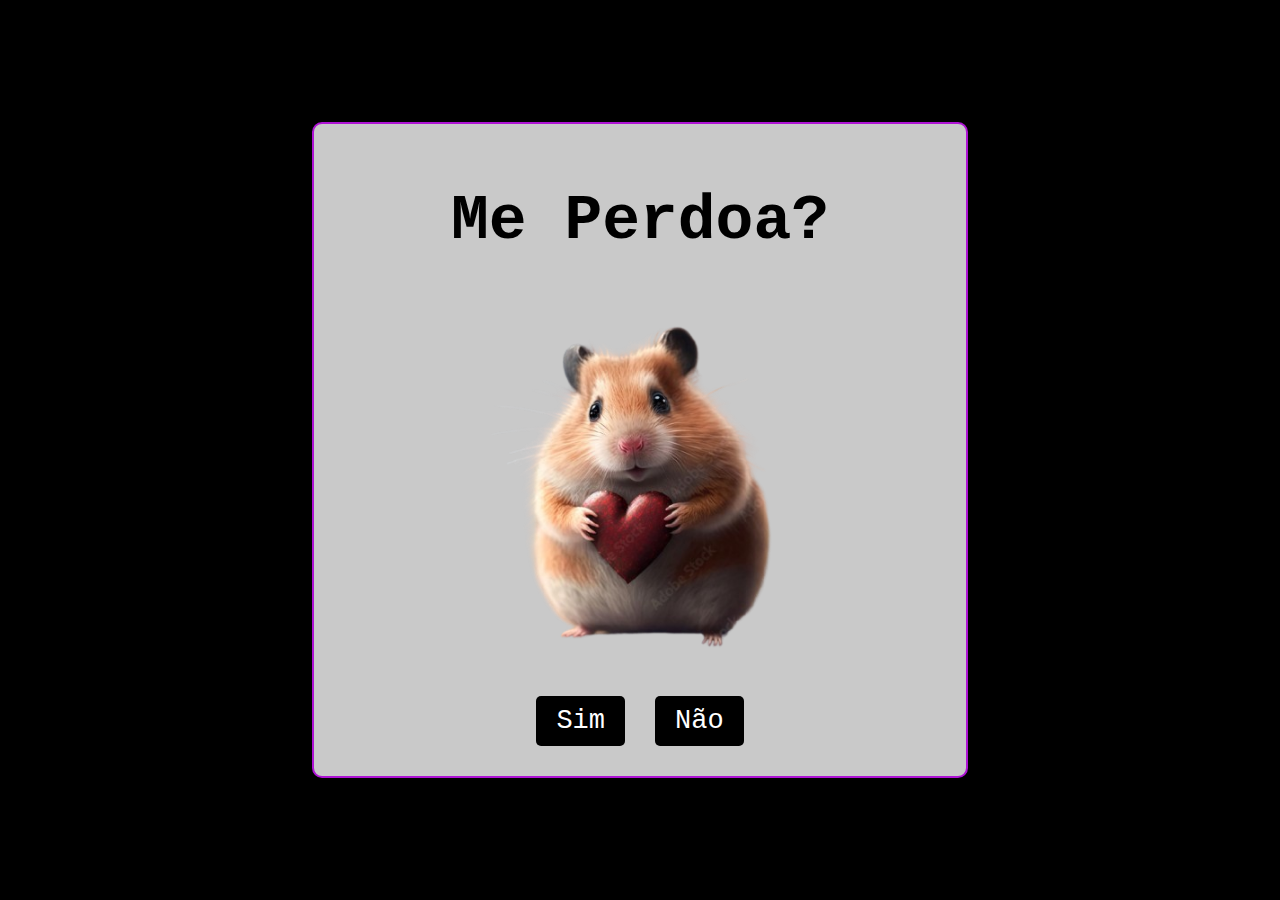
<file: index.html>
<!DOCTYPE html>
<html lang="pt-br">
<head>
    <meta charset="UTF-8">
    <meta name="viewport" content="width=device-width, initial-scale=1.0">
    <title>Me Perdoa?</title>
    <link rel="stylesheet" href="styles.css">
</head>
<body>
    <div class="box">
        <h1>Me Perdoa?</h1>
        <img src="assets/fofo.png" alt="" class="fof">
        <div class="buttons">
            <button id="button_s" class="sim">Sim</button>
            <button id="button_n" class="nao">Não</button>
        </div>    
    </div>

    <div id="popup" class="popup">
        <p class="popup-text">Te Amo ❤️ Toma pra você</p>
    </div>

<script src="java.js"></script>
</body>
</html>
</file>
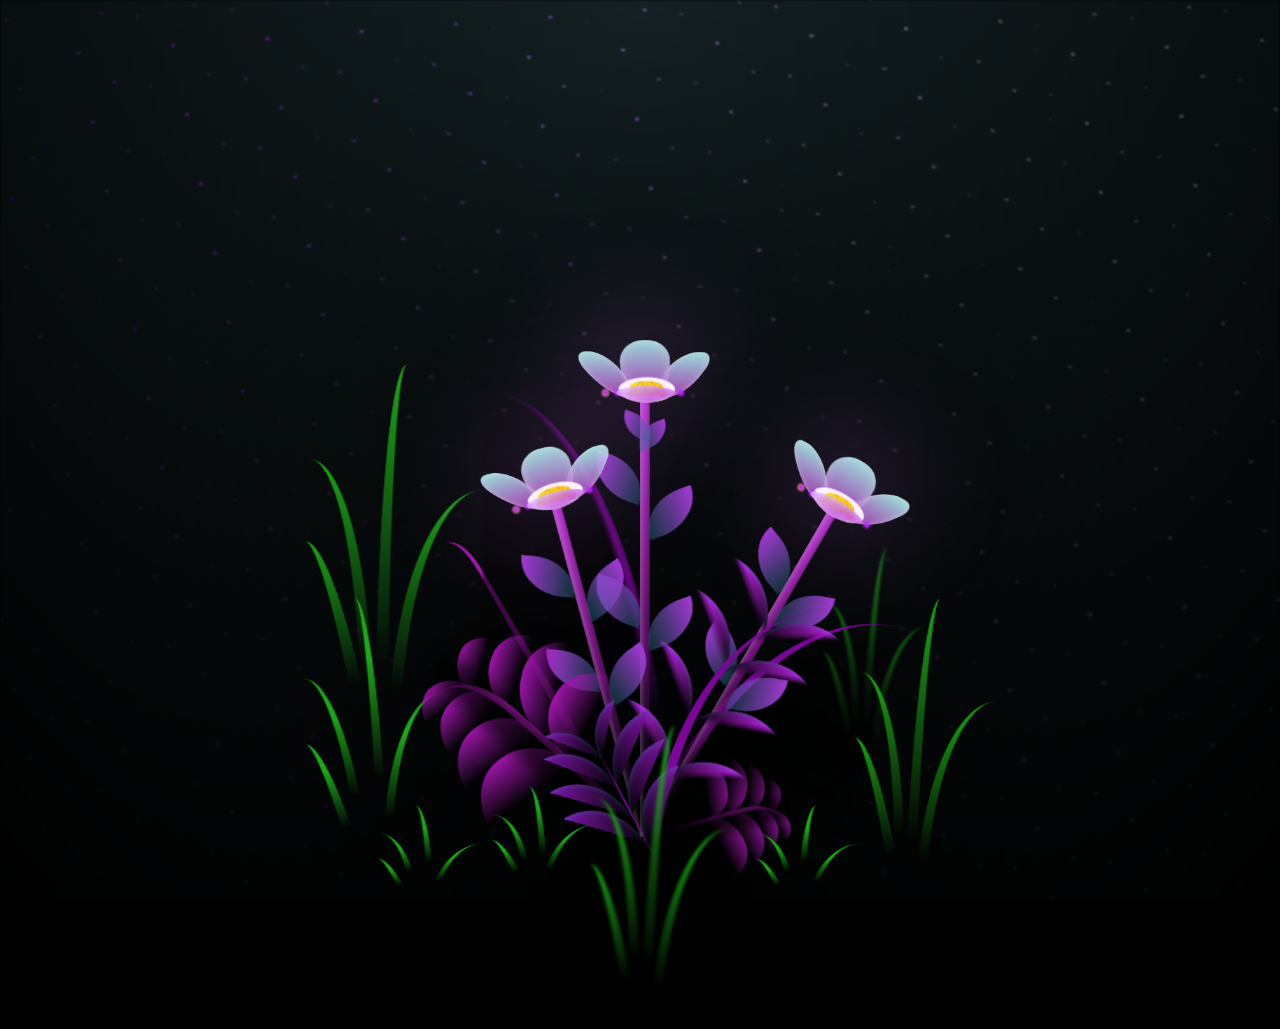
<file: flowers.html>
<!DOCTYPE html>
<html lang="pt-br">
<head>
    <meta charset="UTF-8">
    <meta name="viewport" content="width=device-width, initial-scale=1.0">
    <title>Flowers</title>
    <link rel="stylesheet" href="flowers.css">
</head>
<body>
    <div class="night"></div>
    <div class="flowers">
        <div class="flower flower--1">
            <div class="flower__leafs flower__leafs--1">
            <div class="flower__leaf flower__leaf--1"></div>
            <div class="flower__leaf flower__leaf--2"></div>
            <div class="flower__leaf flower__leaf--3"></div>
            <div class="flower__leaf flower__leaf--4"></div>
        

            <div class="flower__white-circle"></div>

            <div class="flower__light flower__light--1"></div>
            <div class="flower__light flower__light--2"></div>
            <div class="flower__light flower__light--3"></div>
            <div class="flower__light flower__light--4"></div>
            <div class="flower__light flower__light--5"></div>
            <div class="flower__light flower__light--6"></div>
            <div class="flower__light flower__light--7"></div>
            <div class="flower__light flower__light--8"></div>

        </div>
        <div class="flower__line">
                <div class="flower__line__leaf flower__line__leaf--1"></div>
                <div class="flower__line__leaf flower__line__leaf--2"></div>
                <div class="flower__line__leaf flower__line__leaf--3"></div>
                <div class="flower__line__leaf flower__line__leaf--4"></div>
                <div class="flower__line__leaf flower__line__leaf--5"></div>
                <div class="flower__line__leaf flower__line__leaf--6"></div>
            </div>
        </div>
  
        <div class="flower flower--2">
            <div class="flower__leafs flower__leafs--2">
            <div class="flower__leaf flower__leaf--1"></div>
            <div class="flower__leaf flower__leaf--2"></div>
            <div class="flower__leaf flower__leaf--3"></div>
            <div class="flower__leaf flower__leaf--4"></div>
            <div class="flower__white-circle"></div>
  
            <div class="flower__light flower__light--1"></div>
            <div class="flower__light flower__light--2"></div>
            <div class="flower__light flower__light--3"></div>
            <div class="flower__light flower__light--4"></div>
            <div class="flower__light flower__light--5"></div>
            <div class="flower__light flower__light--6"></div>
            <div class="flower__light flower__light--7"></div>
            <div class="flower__light flower__light--8"></div>
  
            </div>
            <div class="flower__line">
                <div class="flower__line__leaf flower__line__leaf--1"></div>
                <div class="flower__line__leaf flower__line__leaf--2"></div>
                <div class="flower__line__leaf flower__line__leaf--3"></div>
                <div class="flower__line__leaf flower__line__leaf--4"></div>
            </div>
        </div>
  
        <div class="flower flower--3">
            <div class="flower__leafs flower__leafs--3">
            <div class="flower__leaf flower__leaf--1"></div>
            <div class="flower__leaf flower__leaf--2"></div>
            <div class="flower__leaf flower__leaf--3"></div>
            <div class="flower__leaf flower__leaf--4"></div>
            <div class="flower__white-circle"></div>
  
            <div class="flower__light flower__light--1"></div>
            <div class="flower__light flower__light--2"></div>
            <div class="flower__light flower__light--3"></div>
            <div class="flower__light flower__light--4"></div>
            <div class="flower__light flower__light--5"></div>
            <div class="flower__light flower__light--6"></div>
            <div class="flower__light flower__light--7"></div>
            <div class="flower__light flower__light--8"></div>
  
        </div>
            <div class="flower__line">
                <div class="flower__line__leaf flower__line__leaf--1"></div>
                <div class="flower__line__leaf flower__line__leaf--2"></div>
                <div class="flower__line__leaf flower__line__leaf--3"></div>
                <div class="flower__line__leaf flower__line__leaf--4"></div>
            </div>
        </div>
  
        <div class="grow-ans" style="--d:1.2s">
            <div class="flower__g-long">
                <div class="flower__g-long__top"></div>
                <div class="flower__g-long__bottom"></div>
            </div>
        </div>
  
        <div class="growing-grass">
            <div class="flower__grass flower__grass--1">
                <div class="flower__grass--top"></div>
                <div class="flower__grass--bottom"></div>
                <div class="flower__grass__leaf flower__grass__leaf--1"></div>
                <div class="flower__grass__leaf flower__grass__leaf--2"></div>
                <div class="flower__grass__leaf flower__grass__leaf--3"></div>
                <div class="flower__grass__leaf flower__grass__leaf--4"></div>
                <div class="flower__grass__leaf flower__grass__leaf--5"></div>
                <div class="flower__grass__leaf flower__grass__leaf--6"></div>
                <div class="flower__grass__leaf flower__grass__leaf--7"></div>
                <div class="flower__grass__leaf flower__grass__leaf--8"></div>
                <div class="flower__grass__overlay"></div>
            </div>
        </div>
  
        <div class="growing-grass">
            <div class="flower__grass flower__grass--2">
                <div class="flower__grass--top"></div>
                <div class="flower__grass--bottom"></div>
                <div class="flower__grass__leaf flower__grass__leaf--1"></div>
                <div class="flower__grass__leaf flower__grass__leaf--2"></div>
                <div class="flower__grass__leaf flower__grass__leaf--3"></div>
                <div class="flower__grass__leaf flower__grass__leaf--4"></div>
                <div class="flower__grass__leaf flower__grass__leaf--5"></div>
                <div class="flower__grass__leaf flower__grass__leaf--6"></div>
                <div class="flower__grass__leaf flower__grass__leaf--7"></div>
                <div class="flower__grass__leaf flower__grass__leaf--8"></div>
                <div class="flower__grass__overlay"></div>
            </div>
        </div>
  
        <div class="grow-ans" style="--d:2.4s">
            <div class="flower__g-right flower__g-right--1">
                <div class="leaf"></div>
            </div>
        </div>
  
        <div class="grow-ans" style="--d:2.8s">
            <div class="flower__g-right flower__g-right--2">
                <div class="leaf"></div>
            </div>
        </div>
  
        <div class="grow-ans" style="--d:2.8s">
            <div class="flower__g-front">
                    <div class="flower__g-front__leaf-wrapper flower__g-front__leaf-wrapper--1">
                    <div class="flower__g-front__leaf"></div>
                </div>
                <div class="flower__g-front__leaf-wrapper flower__g-front__leaf-wrapper--2">
                    <div class="flower__g-front__leaf"></div>
                </div>
                <div class="flower__g-front__leaf-wrapper flower__g-front__leaf-wrapper--3">
                    <div class="flower__g-front__leaf"></div>
                </div>
                <div class="flower__g-front__leaf-wrapper flower__g-front__leaf-wrapper--4">
                    <div class="flower__g-front__leaf"></div>
                </div>
                <div class="flower__g-front__leaf-wrapper flower__g-front__leaf-wrapper--5">
                    <div class="flower__g-front__leaf"></div>
                </div>
                <div class="flower__g-front__leaf-wrapper flower__g-front__leaf-wrapper--6">
                    <div class="flower__g-front__leaf"></div>
                </div>
                <div class="flower__g-front__leaf-wrapper flower__g-front__leaf-wrapper--7">
                    <div class="flower__g-front__leaf"></div>
                </div>
                <div class="flower__g-front__leaf-wrapper flower__g-front__leaf-wrapper--8">
                    <div class="flower__g-front__leaf"></div>
                </div>
                <div class="flower__g-front__line"></div>
            </div>
        </div>
  
        <div class="grow-ans" style="--d:3.2s">
            <div class="flower__g-fr">
                <div class="leaf"></div>
                <div class="flower__g-fr__leaf flower__g-fr__leaf--1"></div>
                <div class="flower__g-fr__leaf flower__g-fr__leaf--2"></div>
                <div class="flower__g-fr__leaf flower__g-fr__leaf--3"></div>
                <div class="flower__g-fr__leaf flower__g-fr__leaf--4"></div>
                <div class="flower__g-fr__leaf flower__g-fr__leaf--5"></div>
                <div class="flower__g-fr__leaf flower__g-fr__leaf--6"></div>
                <div class="flower__g-fr__leaf flower__g-fr__leaf--7"></div>
                <div class="flower__g-fr__leaf flower__g-fr__leaf--8"></div>
            </div>
        </div>
  
        <div class="long-g long-g--0">
            <div class="grow-ans" style="--d:3s">
                <div class="leaf leaf--0"></div>
            </div>
            <div class="grow-ans" style="--d:2.2s">
                <div class="leaf leaf--1"></div>
            </div>
            <div class="grow-ans" style="--d:3.4s">
                <div class="leaf leaf--2"></div>
            </div>
            <div class="grow-ans" style="--d:3.6s">
                <div class="leaf leaf--3"></div>
            </div>
        </div>
  
        <div class="long-g long-g--1">
            <div class="grow-ans" style="--d:3.6s">
                <div class="leaf leaf--0"></div>
            </div>
            <div class="grow-ans" style="--d:3.8s">
                <div class="leaf leaf--1"></div>
            </div>
            <div class="grow-ans" style="--d:4s">
                <div class="leaf leaf--2"></div>
            </div>
            <div class="grow-ans" style="--d:4.2s">
                <div class="leaf leaf--3"></div>
            </div>
        </div>
  
        <div class="long-g long-g--2">
            <div class="grow-ans" style="--d:4s">
                <div class="leaf leaf--0"></div>
            </div>
            <div class="grow-ans" style="--d:4.2s">
                <div class="leaf leaf--1"></div>
            </div>
            <div class="grow-ans" style="--d:4.4s">
                <div class="leaf leaf--2"></div>
            </div>
            <div class="grow-ans" style="--d:4.6s">
                <div class="leaf leaf--3"></div>
            </div>
        </div>
  
        <div class="long-g long-g--3">
            <div class="grow-ans" style="--d:4s">
                <div class="leaf leaf--0"></div>
            </div>
            <div class="grow-ans" style="--d:4.2s">
                <div class="leaf leaf--1"></div>
            </div>
            <div class="grow-ans" style="--d:3s">
                <div class="leaf leaf--2"></div>
            </div>
            <div class="grow-ans" style="--d:3.6s">
                <div class="leaf leaf--3"></div>
            </div>
        </div>
  
        <div class="long-g long-g--4">
            <div class="grow-ans" style="--d:4s">
                <div class="leaf leaf--0"></div>
            </div>
            <div class="grow-ans" style="--d:4.2s">
                <div class="leaf leaf--1"></div>
            </div>
            <div class="grow-ans" style="--d:3s">
                <div class="leaf leaf--2"></div>
            </div>
            <div class="grow-ans" style="--d:3.6s">
                <div class="leaf leaf--3"></div>
            </div>
        </div>

        <div class="long-g long-g--5">
            <div class="grow-ans" style="--d:4s">
            <div class="leaf leaf--0"></div>
            </div>
            <div class="grow-ans" style="--d:4.2s">
            <div class="leaf leaf--1"></div>
            </div>
            <div class="grow-ans" style="--d:3s">
            <div class="leaf leaf--2"></div>
            </div>
            <div class="grow-ans" style="--d:3.6s">
            <div class="leaf leaf--3"></div>
            </div>
        </div>
    
        <div class="long-g long-g--6">
            <div class="grow-ans" style="--d:4.2s">
            <div class="leaf leaf--0"></div>
            </div>
            <div class="grow-ans" style="--d:4.4s">
            <div class="leaf leaf--1"></div>
            </div>
            <div class="grow-ans" style="--d:4.6s">
            <div class="leaf leaf--2"></div>
            </div>
            <div class="grow-ans" style="--d:4.8s">
            <div class="leaf leaf--3"></div>
            </div>
        </div>

        <div class="long-g long-g--7">
            <div class="grow-ans" style="--d:3s">
            <div class="leaf leaf--0"></div>
            </div>
            <div class="grow-ans" style="--d:3.2s">
            <div class="leaf leaf--1"></div>
            </div>
            <div class="grow-ans" style="--d:3.5s">
            <div class="leaf leaf--2"></div>
            </div>
            <div class="grow-ans" style="--d:3.6s">
            <div class="leaf leaf--3"></div>
            </div>
        </div>
        </div>

<script src="flowers.js"></script>
</body>
</html>
</file>
<file: styles.css>
body {
    display: flex;
    justify-content: center;
    align-items: center;
    height: 100vh;
    background-color: black;
    margin: 0;
}

.box {
    display: flex;
    flex-direction: column;
    position: relative;
    max-width: 70%;
    min-width: 320px;
    justify-content: center;
    align-items: center;
    border-radius: 10px;
    border: 2px solid rgb(174, 19, 212);
    margin: 20px;
    background-color: rgba(255, 255, 255, 0.788);
    padding: 20px;
}

.box h1 {
    color: black;
    font-family: 'Courier New', Courier, monospace;
    max-width: 90%;
    font-size: 7vh;
    text-align: center;
}

.box img {
    max-width: 90%;
    height: auto;
    margin-bottom: 20px;
}

.buttons {
    display: flex;
    justify-content: center;
    gap: 30px;
    margin: 10px;
}

.buttons button {
    background-color: black;
    color: white;
    font-family: 'Courier New', Courier, monospace;
    font-size: 3vh;
    border-radius: 5px;
    padding: 10px 20px;
    border: none;
    cursor: pointer;
    transition: transform 0.3s ease;
}

.buttons button:hover {
    background-color: rgb(174, 19, 212);
}

.popup {
    display: none;
    position: fixed;
    top: 50%;
    left: 50%;
    transform: translate(-50%, -50%);
    background-color: rgba(0, 0, 0, 0.8);
    padding: 20px;
    border-radius: 10px;
    text-align: center;
    color: white;
    z-index: 999;
}

.popup-text {
    margin-top: 10px;
    font-size: 2rem;
}
</file>
<file: flowers.css>
*,
*::after,
*::before {
padding: 0;
margin: 0;
box-sizing: border-box;
}

:root {
--dark-color: #000;
}

body {
display: flex;
align-items: flex-end;
justify-content: center;
min-height: 100vh;
background-color: var(--dark-color);
overflow: hidden;
perspective: 1000px;
}

.night {
position: fixed;
left: 50%;
top: 0;
transform: translateX(-50%);
width: 100%;
height: 100%;
filter: blur(0.1vmin);
background-image: radial-gradient(ellipse at top, transparent 0%, var(--dark-color)), radial-gradient(ellipse at bottom, var(--dark-color), rgba(145, 233, 255, 0.2)), repeating-linear-gradient(220deg, black 0px, black 19px, transparent 19px, transparent 22px), repeating-linear-gradient(189deg, black 0px, black 19px, transparent 19px, transparent 22px), repeating-linear-gradient(148deg, black 0px, black 19px, transparent 19px, transparent 22px), linear-gradient(90deg, #b700ff, #f0f0f0);
}

.flowers {
position: relative;
transform: scale(0.7);
}

.flower {
position: absolute;
bottom: 10vmin;
transform-origin: bottom center;
z-index: 10;
--fl-speed: 0.8s;
}
.flower--1 {
animation: moving-flower-1 4s linear infinite;
}
.flower--1 .flower__line {
height: 70vmin;
animation-delay: 0.3s;
}
.flower--1 .flower__line__leaf--1 {
animation: blooming-leaf-right var(--fl-speed) 1.6s backwards;
}
.flower--1 .flower__line__leaf--2 {
animation: blooming-leaf-right var(--fl-speed) 1.4s backwards;
}
.flower--1 .flower__line__leaf--3 {
animation: blooming-leaf-left var(--fl-speed) 1.2s backwards;
}
.flower--1 .flower__line__leaf--4 {
animation: blooming-leaf-left var(--fl-speed) 1s backwards;
}
.flower--1 .flower__line__leaf--5 {
animation: blooming-leaf-right var(--fl-speed) 1.8s backwards;
}
.flower--1 .flower__line__leaf--6 {
animation: blooming-leaf-left var(--fl-speed) 2s backwards;
}
.flower--2 {
left: 50%;
transform: rotate(30deg);
animation: moving-flower-2 4s linear infinite;
}
.flower--2 .flower__line {
height: 60vmin;
animation-delay: 0.8s;
}
.flower--2 .flower__line__leaf--1 {
animation: blooming-leaf-right var(--fl-speed) 1.9s backwards;
}
.flower--2 .flower__line__leaf--2 {
animation: blooming-leaf-right var(--fl-speed) 1.7s backwards;
}
.flower--2 .flower__line__leaf--3 {
animation: blooming-leaf-left var(--fl-speed) 1.5s backwards;
}
.flower--2 .flower__line__leaf--4 {
animation: blooming-leaf-left var(--fl-speed) 1.3s backwards;
}
.flower--3 {
left: 50%;
transform: rotate(-15deg);
animation: moving-flower-3 4s linear infinite;
}
.flower--3 .flower__line {
animation-delay: 0.9s;
}
.flower--3 .flower__line__leaf--1 {
animation: blooming-leaf-right var(--fl-speed) 2.5s backwards;
}
.flower--3 .flower__line__leaf--2 {
animation: blooming-leaf-right var(--fl-speed) 2.3s backwards;
}
.flower--3 .flower__line__leaf--3 {
animation: blooming-leaf-left var(--fl-speed) 2.1s backwards;
}
.flower--3 .flower__line__leaf--4 {
animation: blooming-leaf-left var(--fl-speed) 1.9s backwards;
}
.flower__leafs {
position: relative;
animation: blooming-flower 2s backwards;
}
.flower__leafs--1 {
animation-delay: 1.1s;
}
.flower__leafs--2 {
animation-delay: 1.4s;
}
.flower__leafs--3 {
animation-delay: 1.7s;
}
.flower__leafs::after {
content: "";
position: absolute;
left: 0;
top: 0;
transform: translate(-50%, -100%);
width: 8vmin;
height: 8vmin;
background-color: #e16bff;
filter: blur(10vmin);
}
.flower__leaf {
position: absolute;
bottom: 0;
left: 50%;
width: 8vmin;
height: 11vmin;
border-radius: 51% 49% 47% 53%/44% 45% 55% 69%;
background-color: #b765e6;
background-image: linear-gradient(to top, #ad40bb, #a7ffee);
transform-origin: bottom center;
opacity: 0.9;
box-shadow: inset 0 0 2vmin rgba(255, 255, 255, 0.5);
}
.flower__leaf--1 {
transform: translate(-10%, 1%) rotateY(40deg) rotateX(-50deg);
}
.flower__leaf--2 {
transform: translate(-50%, -4%) rotateX(40deg);
}
.flower__leaf--3 {
transform: translate(-90%, 0%) rotateY(45deg) rotateX(50deg);
}
.flower__leaf--4 {
width: 8vmin;
height: 8vmin;
transform-origin: bottom left;
border-radius: 4vmin 10vmin 4vmin 4vmin;
transform: translate(0%, 18%) rotateX(70deg) rotate(-43deg);
background-image: linear-gradient(to top, #bc39d6, #dca7ff);
z-index: 1;
opacity: 0.8;
}
.flower__white-circle {
position: absolute;
left: -3.5vmin;
top: -3vmin;
width: 9vmin;
height: 4vmin;
border-radius: 50%;
background-color: #fff;
}
.flower__white-circle::after {
content: "";
position: absolute;
left: 50%;
top: 45%;
transform: translate(-50%, -50%);
width: 60%;
height: 60%;
border-radius: inherit;
background-image: repeating-linear-gradient(135deg, rgba(0, 0, 0, 0.03) 0px, rgba(0, 0, 0, 0.03) 1px, transparent 1px, transparent 12px), repeating-linear-gradient(45deg, rgba(0, 0, 0, 0.03) 0px, rgba(0, 0, 0, 0.03) 1px, transparent 1px, transparent 12px), repeating-linear-gradient(67.5deg, rgba(0, 0, 0, 0.03) 0px, rgba(0, 0, 0, 0.03) 1px, transparent 1px, transparent 12px), repeating-linear-gradient(135deg, rgba(0, 0, 0, 0.03) 0px, rgba(0, 0, 0, 0.03) 1px, transparent 1px, transparent 12px), repeating-linear-gradient(45deg, rgba(0, 0, 0, 0.03) 0px, rgba(0, 0, 0, 0.03) 1px, transparent 1px, transparent 12px), repeating-linear-gradient(112.5deg, rgba(0, 0, 0, 0.03) 0px, rgba(0, 0, 0, 0.03) 1px, transparent 1px, transparent 12px), repeating-linear-gradient(112.5deg, rgba(0, 0, 0, 0.03) 0px, rgba(0, 0, 0, 0.03) 1px, transparent 1px, transparent 12px), repeating-linear-gradient(45deg, rgba(0, 0, 0, 0.03) 0px, rgba(0, 0, 0, 0.03) 1px, transparent 1px, transparent 12px), repeating-linear-gradient(22.5deg, rgba(0, 0, 0, 0.03) 0px, rgba(0, 0, 0, 0.03) 1px, transparent 1px, transparent 12px), repeating-linear-gradient(45deg, rgba(0, 0, 0, 0.03) 0px, rgba(0, 0, 0, 0.03) 1px, transparent 1px, transparent 12px), repeating-linear-gradient(22.5deg, rgba(0, 0, 0, 0.03) 0px, rgba(0, 0, 0, 0.03) 1px, transparent 1px, transparent 12px), repeating-linear-gradient(135deg, rgba(0, 0, 0, 0.03) 0px, rgba(0, 0, 0, 0.03) 1px, transparent 1px, transparent 12px), repeating-linear-gradient(157.5deg, rgba(0, 0, 0, 0.03) 0px, rgba(0, 0, 0, 0.03) 1px, transparent 1px, transparent 12px), repeating-linear-gradient(67.5deg, rgba(0, 0, 0, 0.03) 0px, rgba(0, 0, 0, 0.03) 1px, transparent 1px, transparent 12px), repeating-linear-gradient(67.5deg, rgba(0, 0, 0, 0.03) 0px, rgba(0, 0, 0, 0.03) 1px, transparent 1px, transparent 12px), linear-gradient(90deg, #ffeb12, #ffce00);
}
.flower__line {
height: 55vmin;
width: 1.5vmin;
background-image: linear-gradient(to left, rgba(0, 0, 0, 0.2), transparent, rgba(255, 255, 255, 0.2)), linear-gradient(to top, transparent 10%, #71147a, #bc39d6);
box-shadow: inset 0 0 2px rgba(0, 0, 0, 0.5);
animation: grow-flower-tree 4s backwards;
}
.flower__line__leaf {
--w: 7vmin;
--h: calc(var(--w) + 2vmin);
position: absolute;
top: 20%;
left: 90%;
width: var(--w);
height: var(--h);
border-top-right-radius: var(--h);
border-bottom-left-radius: var(--h);
background-image: linear-gradient(to top, rgba(20, 117, 122, 0.4), #a439d6);
}
.flower__line__leaf--1 {
transform: rotate(70deg) rotateY(30deg);
}
.flower__line__leaf--2 {
top: 45%;
transform: rotate(70deg) rotateY(30deg);
}
.flower__line__leaf--3, .flower__line__leaf--4, .flower__line__leaf--6 {
border-top-right-radius: 0;
border-bottom-left-radius: 0;
border-top-left-radius: var(--h);
border-bottom-right-radius: var(--h);
left: -460%;
top: 12%;
transform: rotate(-70deg) rotateY(30deg);
}
.flower__line__leaf--4 {
top: 40%;
}
.flower__line__leaf--5 {
top: 0;
transform-origin: left;
transform: rotate(70deg) rotateY(30deg) scale(0.6);
}
.flower__line__leaf--6 {
top: -2%;
left: -450%;
transform-origin: right;
transform: rotate(-70deg) rotateY(30deg) scale(0.6);
}
.flower__light {
position: absolute;
bottom: 0vmin;
width: 1vmin;
height: 1vmin;
background-color: #fffb00;
border-radius: 50%;
filter: blur(0.2vmin);
animation: light-ans 4s linear infinite backwards;
}
.flower__light:nth-child(odd) {
background-color: #b923ff;
}
.flower__light--1 {
left: -2vmin;
animation-delay: 1s;
}
.flower__light--2 {
left: 3vmin;
animation-delay: 0.5s;
}
.flower__light--3 {
left: -6vmin;
animation-delay: 0.3s;
}
.flower__light--4 {
left: 6vmin;
animation-delay: 0.9s;
}
.flower__light--5 {
left: -1vmin;
animation-delay: 1.5s;
}
.flower__light--6 {
left: -4vmin;
animation-delay: 3s;
}
.flower__light--7 {
left: 3vmin;
animation-delay: 2s;
}
.flower__light--8 {
left: -6vmin;
animation-delay: 3.5s;
}
.flower__grass {
--c: #9e15aa;
--line-w: 1.5vmin;
position: absolute;
bottom: 12vmin;
left: -7vmin;
display: flex;
flex-direction: column;
align-items: flex-end;
z-index: 20;
transform-origin: bottom center;
transform: rotate(-48deg) rotateY(40deg);
}
.flower__grass--1 {
animation: moving-grass 2s linear infinite;
}
.flower__grass--2 {
left: 2vmin;
bottom: 10vmin;
transform: scale(0.5) rotate(75deg) rotateX(10deg) rotateY(-200deg);
opacity: 0.8;
z-index: 0;
animation: moving-grass--2 1.5s linear infinite;
}
.flower__grass--top {
width: 7vmin;
height: 10vmin;
border-top-right-radius: 100%;
border-right: var(--line-w) solid var(--c);
transform-origin: bottom center;
transform: rotate(-2deg);
}
.flower__grass--bottom {
margin-top: -2px;
width: var(--line-w);
height: 25vmin;
background-image: linear-gradient(to top, transparent, var(--c));
}
.flower__grass__leaf {
--size: 10vmin;
position: absolute;
width: calc(var(--size) * 2.1);
height: var(--size);
border-top-left-radius: var(--size);
border-top-right-radius: var(--size);
background-image: linear-gradient(to top, transparent, transparent 30%, var(--c));
z-index: 100;
}
.flower__grass__leaf--1 {
top: -6%;
left: 30%;
--size: 6vmin;
transform: rotate(-20deg);
animation: growing-grass-ans--1 2s 2.6s backwards;
}
@keyframes growing-grass-ans--1 {
0% {
    transform-origin: bottom left;
    transform: rotate(-20deg) scale(0);
}
}
.flower__grass__leaf--2 {
top: -5%;
left: -110%;
--size: 6vmin;
transform: rotate(10deg);
animation: growing-grass-ans--2 2s 2.4s linear backwards;
}
@keyframes growing-grass-ans--2 {
0% {
    transform-origin: bottom right;
    transform: rotate(10deg) scale(0);
}
}
.flower__grass__leaf--3 {
top: 5%;
left: 60%;
--size: 8vmin;
transform: rotate(-18deg) rotateX(-20deg);
animation: growing-grass-ans--3 2s 2.2s linear backwards;
}
@keyframes growing-grass-ans--3 {
0% {
    transform-origin: bottom left;
    transform: rotate(-18deg) rotateX(-20deg) scale(0);
}
}
.flower__grass__leaf--4 {
top: 6%;
left: -135%;
--size: 8vmin;
transform: rotate(2deg);
animation: growing-grass-ans--4 2s 2s linear backwards;
}
@keyframes growing-grass-ans--4 {
0% {
    transform-origin: bottom right;
    transform: rotate(2deg) scale(0);
}
}
.flower__grass__leaf--5 {
top: 20%;
left: 60%;
--size: 10vmin;
transform: rotate(-24deg) rotateX(-20deg);
animation: growing-grass-ans--5 2s 1.8s linear backwards;
}
@keyframes growing-grass-ans--5 {
0% {
    transform-origin: bottom left;
    transform: rotate(-24deg) rotateX(-20deg) scale(0);
}
}
.flower__grass__leaf--6 {
top: 22%;
left: -180%;
--size: 10vmin;
transform: rotate(10deg);
animation: growing-grass-ans--6 2s 1.6s linear backwards;
}
@keyframes growing-grass-ans--6 {
0% {
    transform-origin: bottom right;
    transform: rotate(10deg) scale(0);
}
}
.flower__grass__leaf--7 {
top: 39%;
left: 70%;
--size: 10vmin;
transform: rotate(-10deg);
animation: growing-grass-ans--7 2s 1.4s linear backwards;
}
@keyframes growing-grass-ans--7 {
0% {
    transform-origin: bottom left;
    transform: rotate(-10deg) scale(0);
}
}
.flower__grass__leaf--8 {
top: 40%;
left: -215%;
--size: 11vmin;
transform: rotate(10deg);
animation: growing-grass-ans--8 2s 1.2s linear backwards;
}
@keyframes growing-grass-ans--8 {
0% {
    transform-origin: bottom right;
    transform: rotate(10deg) scale(0);
}
}
.flower__grass__overlay {
position: absolute;
top: -10%;
right: 0%;
width: 100%;
height: 100%;
background-color: rgba(0, 0, 0, 0.6);
filter: blur(1.5vmin);
z-index: 100;
}
.flower__g-long {
--w: 2vmin;
--h: 6vmin;
--c: #9e15aa;
position: absolute;
bottom: 10vmin;
left: -3vmin;
transform-origin: bottom center;
transform: rotate(-30deg) rotateY(-20deg);
display: flex;
flex-direction: column;
align-items: flex-end;
animation: flower-g-long-ans 3s linear infinite;
}
@keyframes flower-g-long-ans {
0%, 100% {
    transform: rotate(-30deg) rotateY(-20deg);
}
50% {
    transform: rotate(-32deg) rotateY(-20deg);
}
}
.flower__g-long__top {
top: calc(var(--h) * -1);
width: calc(var(--w) + 1vmin);
height: var(--h);
border-top-right-radius: 100%;
border-right: 0.7vmin solid var(--c);
transform: translate(-0.7vmin, 1vmin);
}
.flower__g-long__bottom {
width: var(--w);
height: 50vmin;
transform-origin: bottom center;
background-image: linear-gradient(to top, transparent 30%, var(--c));
box-shadow: inset 0 0 2px rgba(0, 0, 0, 0.5);
clip-path: polygon(35% 0, 65% 1%, 100% 100%, 0% 100%);
}
.flower__g-right {
position: absolute;
bottom: 6vmin;
left: -2vmin;
transform-origin: bottom left;
transform: rotate(20deg);
}
.flower__g-right .leaf {
width: 30vmin;
height: 50vmin;
border-top-left-radius: 100%;
border-left: 2vmin solid #7a0797;
background-image: linear-gradient(to bottom, transparent, var(--dark-color) 60%);
mask-image: linear-gradient(to top, transparent 30%, #7a0797 60%);
}
.flower__g-right--1 {
animation: flower-g-right-ans 2.5s linear infinite;
}
.flower__g-right--2 {
left: 5vmin;
transform: rotateY(-180deg);
animation: flower-g-right-ans--2 3s linear infinite;
}
.flower__g-right--2 .leaf {
height: 75vmin;
filter: blur(0.3vmin);
opacity: 0.8;
}
@keyframes flower-g-right-ans {
0%, 100% {
    transform: rotate(20deg);
}
50% {
    transform: rotate(24deg) rotateX(-20deg);
}
}
@keyframes flower-g-right-ans--2 {
0%, 100% {
    transform: rotateY(-180deg) rotate(0deg) rotateX(-20deg);
}
50% {
    transform: rotateY(-180deg) rotate(6deg) rotateX(-20deg);
}
}
.flower__g-front {
position: absolute;
bottom: 6vmin;
left: 2.5vmin;
z-index: 100;
transform-origin: bottom center;
transform: rotate(-28deg) rotateY(30deg) scale(1.04);
animation: flower__g-front-ans 2s linear infinite;
}
@keyframes flower__g-front-ans {
0%, 100% {
    transform: rotate(-28deg) rotateY(30deg) scale(1.04);
}
50% {
    transform: rotate(-35deg) rotateY(40deg) scale(1.04);
}
}
.flower__g-front__line {
width: 0.3vmin;
height: 20vmin;
background-image: linear-gradient(to top, transparent, #7a0797, transparent 100%);
position: relative;
}
.flower__g-front__leaf-wrapper {
position: absolute;
top: 0;
left: 0;
transform-origin: bottom left;
transform: rotate(10deg);
}
.flower__g-front__leaf-wrapper:nth-child(even) {
left: 0vmin;
transform: rotateY(-180deg) rotate(5deg);
animation: flower__g-front__leaf-left-ans 1s ease-in backwards;
}
.flower__g-front__leaf-wrapper:nth-child(odd) {
animation: flower__g-front__leaf-ans 1s ease-in backwards;
}
.flower__g-front__leaf-wrapper--1 {
top: -8vmin;
transform: scale(0.7);
animation: flower__g-front__leaf-ans 1s 5.5s ease-in backwards !important;
}
.flower__g-front__leaf-wrapper--2 {
top: -8vmin;
transform: rotateY(-180deg) scale(0.7) !important;
animation: flower__g-front__leaf-left-ans-2 1s 4.6s ease-in backwards !important;
}
.flower__g-front__leaf-wrapper--3 {
top: -3vmin;
animation: flower__g-front__leaf-ans 1s 4.6s ease-in backwards;
}
.flower__g-front__leaf-wrapper--4 {
top: -3vmin;
transform: rotateY(-180deg) scale(0.9) !important;
animation: flower__g-front__leaf-left-ans-2 1s 4.6s ease-in backwards !important;
}
@keyframes flower__g-front__leaf-left-ans-2 {
0% {
    transform: rotateY(-180deg) scale(0);
}
}
.flower__g-front__leaf-wrapper--5, .flower__g-front__leaf-wrapper--6 {
top: 2vmin;
}
.flower__g-front__leaf-wrapper--7, .flower__g-front__leaf-wrapper--8 {
top: 6.5vmin;
}
.flower__g-front__leaf-wrapper--2 {
animation-delay: 5.2s !important;
}
.flower__g-front__leaf-wrapper--3 {
animation-delay: 4.9s !important;
}
.flower__g-front__leaf-wrapper--5 {
animation-delay: 4.3s !important;
}
.flower__g-front__leaf-wrapper--6 {
animation-delay: 4.1s !important;
}
.flower__g-front__leaf-wrapper--7 {
animation-delay: 3.8s !important;
}
.flower__g-front__leaf-wrapper--8 {
animation-delay: 3.5s !important;
}
@keyframes flower__g-front__leaf-ans {
0% {
    transform: rotate(10deg) scale(0);
}
}
@keyframes flower__g-front__leaf-left-ans {
0% {
    transform: rotateY(-180deg) rotate(5deg) scale(0);
}
}
.flower__g-front__leaf {
width: 10vmin;
height: 10vmin;
border-radius: 100% 0% 0% 100%/100% 100% 0% 0%;
box-shadow: inset 0 2px 1vmin rgba(44, 238, 252, 0.2);
background-image: linear-gradient(to bottom left, transparent, var(--dark-color)), linear-gradient(to bottom right, #8015aa 50%, transparent 50%, transparent);
-webkit-mask-image: linear-gradient(to bottom right, #a515aa 50%, transparent 50%, transparent);
mask-image: linear-gradient(to bottom right, #9e15aa 50%, transparent 50%, transparent);
}
.flower__g-fr {
position: absolute;
bottom: -4vmin;
left: vmin;
transform-origin: bottom left;
z-index: 10;
animation: flower__g-fr-ans 2s linear infinite;
}
@keyframes flower__g-fr-ans {
0%, 100% {
    transform: rotate(2deg);
}
50% {
    transform: rotate(4deg);
}
}
.flower__g-fr .leaf {
width: 30vmin;
height: 50vmin;
border-top-left-radius: 100%;
border-left: 2vmin solid #7a0797;
mask-image: linear-gradient(to top, transparent 25%, #7a0797 50%);
position: relative;
z-index: 1;
}
.flower__g-fr__leaf {
position: absolute;
top: 0;
left: 0;
width: 10vmin;
height: 10vmin;
border-radius: 100% 0% 0% 100%/100% 100% 0% 0%;
box-shadow: inset 0 2px 1vmin rgba(44, 238, 252, 0.2);
background-image: linear-gradient(to bottom left, transparent, var(--dark-color) 98%), linear-gradient(to bottom right, #d323ff 45%, transparent 50%, transparent);
mask-image: linear-gradient(135deg, #7b15aa 40%, transparent 50%, transparent);
}
.flower__g-fr__leaf--1 {
left: 20vmin;
transform: rotate(45deg);
animation: flower__g-fr-leaft-ans-1 0.5s 5.2s linear backwards;
}
@keyframes flower__g-fr-leaft-ans-1 {
0% {
    transform-origin: left;
    transform: rotate(45deg) scale(0);
}
}
.flower__g-fr__leaf--2 {
left: 12vmin;
top: -7vmin;
transform: rotate(25deg) rotateY(-180deg);
animation: flower__g-fr-leaft-ans-6 0.5s 5s linear backwards;
}
.flower__g-fr__leaf--3 {
left: 15vmin;
top: 6vmin;
transform: rotate(55deg);
animation: flower__g-fr-leaft-ans-5 0.5s 4.8s linear backwards;
}
.flower__g-fr__leaf--4 {
left: 6vmin;
top: -2vmin;
transform: rotate(25deg) rotateY(-180deg);
animation: flower__g-fr-leaft-ans-6 0.5s 4.6s linear backwards;
}
.flower__g-fr__leaf--5 {
left: 10vmin;
top: 14vmin;
transform: rotate(55deg);
animation: flower__g-fr-leaft-ans-5 0.5s 4.4s linear backwards;
}
@keyframes flower__g-fr-leaft-ans-5 {
0% {
    transform-origin: left;
    transform: rotate(55deg) scale(0);
}
}
.flower__g-fr__leaf--6 {
left: 0vmin;
top: 6vmin;
transform: rotate(25deg) rotateY(-180deg);
animation: flower__g-fr-leaft-ans-6 0.5s 4.2s linear backwards;
}
@keyframes flower__g-fr-leaft-ans-6 {
0% {
    transform-origin: right;
    transform: rotate(25deg) rotateY(-180deg) scale(0);
}
}
.flower__g-fr__leaf--7 {
left: 5vmin;
top: 22vmin;
transform: rotate(45deg);
animation: flower__g-fr-leaft-ans-7 0.5s 4s linear backwards;
}
@keyframes flower__g-fr-leaft-ans-7 {
0% {
    transform-origin: left;
    transform: rotate(45deg) scale(0);
}
}
.flower__g-fr__leaf--8 {
left: -4vmin;
top: 15vmin;
transform: rotate(15deg) rotateY(-180deg);
animation: flower__g-fr-leaft-ans-8 0.5s 3.8s linear backwards;
}
@keyframes flower__g-fr-leaft-ans-8 {
0% {
    transform-origin: right;
    transform: rotate(15deg) rotateY(-180deg) scale(0);
}
}

.long-g {
position: absolute;
bottom: 25vmin;
left: -42vmin;
transform-origin: bottom left;
}
.long-g--1 {
bottom: 0vmin;
transform: scale(0.8) rotate(-5deg);
}
.long-g--1 .leaf {
mask-image: linear-gradient(to top, transparent 40%, #7a0797 80%) !important;
}
.long-g--1 .leaf--1 {
--w: 5vmin;
--h: 60vmin;
left: -2vmin;
transform: rotate(3deg) rotateY(-180deg);
}
.long-g--2, .long-g--3 {
bottom: -3vmin;
left: -35vmin;
transform-origin: center;
transform: scale(0.6) rotateX(60deg);
}
.long-g--2 .leaf, .long-g--3 .leaf {
mask-image: linear-gradient(to top, transparent 50%, #7a0797 80%) !important;
}
.long-g--2 .leaf--1, .long-g--3 .leaf--1 {
left: -1vmin;
transform: rotateY(-180deg);
}
.long-g--3 {
left: -17vmin;
bottom: 0vmin;
}
.long-g--3 .leaf {
mask-image: linear-gradient(to top, transparent 40%, #7a0797 80%) !important;
}
.long-g--4 {
left: 25vmin;
bottom: -3vmin;
transform-origin: center;
transform: scale(0.6) rotateX(60deg);
}
.long-g--4 .leaf {
mask-image: linear-gradient(to top, transparent 50%, #7a0797 80%) !important;
}
.long-g--5 {
left: 42vmin;
bottom: 0vmin;
transform: scale(0.8) rotate(2deg);
}
.long-g--6 {
left: 0vmin;
bottom: -20vmin;
z-index: 100;
filter: blur(0.3vmin);
transform: scale(0.8) rotate(2deg);
}
.long-g--7 {
left: 35vmin;
bottom: 20vmin;
z-index: -1;
filter: blur(0.3vmin);
transform: scale(0.6) rotate(2deg);
opacity: 0.7;
}
.long-g .leaf {
--w: 15vmin;
--h: 40vmin;
--c: #1aaa15;
position: absolute;
bottom: 0;
width: var(--w);
height: var(--h);
border-top-left-radius: 100%;
border-left: 2vmin solid var(--c);
mask-image: linear-gradient(to top, transparent 20%, var(--dark-color));
transform-origin: bottom center;
}
.long-g .leaf--0 {
left: 2vmin;
animation: leaf-ans-1 4s linear infinite;
}
.long-g .leaf--1 {
--w: 5vmin;
--h: 60vmin;
animation: leaf-ans-1 4s linear infinite;
}
.long-g .leaf--2 {
--w: 10vmin;
--h: 40vmin;
left: -0.5vmin;
bottom: 5vmin;
transform-origin: bottom left;
transform: rotateY(-180deg);
animation: leaf-ans-2 3s linear infinite;
}
.long-g .leaf--3 {
--w: 5vmin;
--h: 30vmin;
left: -1vmin;
bottom: 3.2vmin;
transform-origin: bottom left;
transform: rotate(-10deg) rotateY(-180deg);
animation: leaf-ans-3 3s linear infinite;
}

@keyframes leaf-ans-1 {
0%, 100% {
    transform: rotate(-5deg) scale(1);
}
50% {
    transform: rotate(5deg) scale(1.1);
}
}
@keyframes leaf-ans-2 {
0%, 100% {
    transform: rotateY(-180deg) rotate(5deg);
}
50% {
    transform: rotateY(-180deg) rotate(0deg) scale(1.1);
}
}
@keyframes leaf-ans-3 {
0%, 100% {
    transform: rotate(-10deg) rotateY(-180deg);
}
50% {
    transform: rotate(-20deg) rotateY(-180deg);
}
}
.grow-ans {
animation: grow-ans 2s var(--d) backwards;
}

@keyframes grow-ans {
0% {
    transform: scale(0);
    opacity: 0;
}
}
@keyframes light-ans {
0% {
    opacity: 0;
    transform: translateY(0vmin);
}
25% {
    opacity: 1;
    transform: translateY(-5vmin) translateX(-2vmin);
}
50% {
    opacity: 1;
    transform: translateY(-15vmin) translateX(2vmin);
    filter: blur(0.2vmin);
}
75% {
    transform: translateY(-20vmin) translateX(-2vmin);
    filter: blur(0.2vmin);
}
100% {
    transform: translateY(-30vmin);
    opacity: 0;
    filter: blur(1vmin);
}
}
@keyframes moving-flower-1 {
0%, 100% {
    transform: rotate(2deg);
}
50% {
    transform: rotate(-2deg);
}
}
@keyframes moving-flower-2 {
0%, 100% {
    transform: rotate(18deg);
}
50% {
    transform: rotate(14deg);
}
}
@keyframes moving-flower-3 {
0%, 100% {
    transform: rotate(-18deg);
}
50% {
    transform: rotate(-20deg) rotateY(-10deg);
}
}
@keyframes blooming-leaf-right {
0% {
    transform-origin: left;
    transform: rotate(70deg) rotateY(30deg) scale(0);
}
}
@keyframes blooming-leaf-left {
0% {
    transform-origin: right;
    transform: rotate(-70deg) rotateY(30deg) scale(0);
}
}
@keyframes grow-flower-tree {
0% {
    height: 0;
    border-radius: 1vmin;
}
}
@keyframes blooming-flower {
0% {
    transform: scale(0);
}
}
@keyframes moving-grass {
0%, 100% {
    transform: rotate(-48deg) rotateY(40deg);
}
50% {
    transform: rotate(-50deg) rotateY(40deg);
}
}
@keyframes moving-grass--2 {
0%, 100% {
    transform: scale(0.5) rotate(75deg) rotateX(10deg) rotateY(-200deg);
}
50% {
    transform: scale(0.5) rotate(79deg) rotateX(10deg) rotateY(-200deg);
}
}
.growing-grass {
animation: growing-grass-ans 1s 2s backwards;
}

@keyframes growing-grass-ans {
0% {
    transform: scale(0);
}
}
.not-loaded * {
animation-play-state: paused !important;
}
</file>
